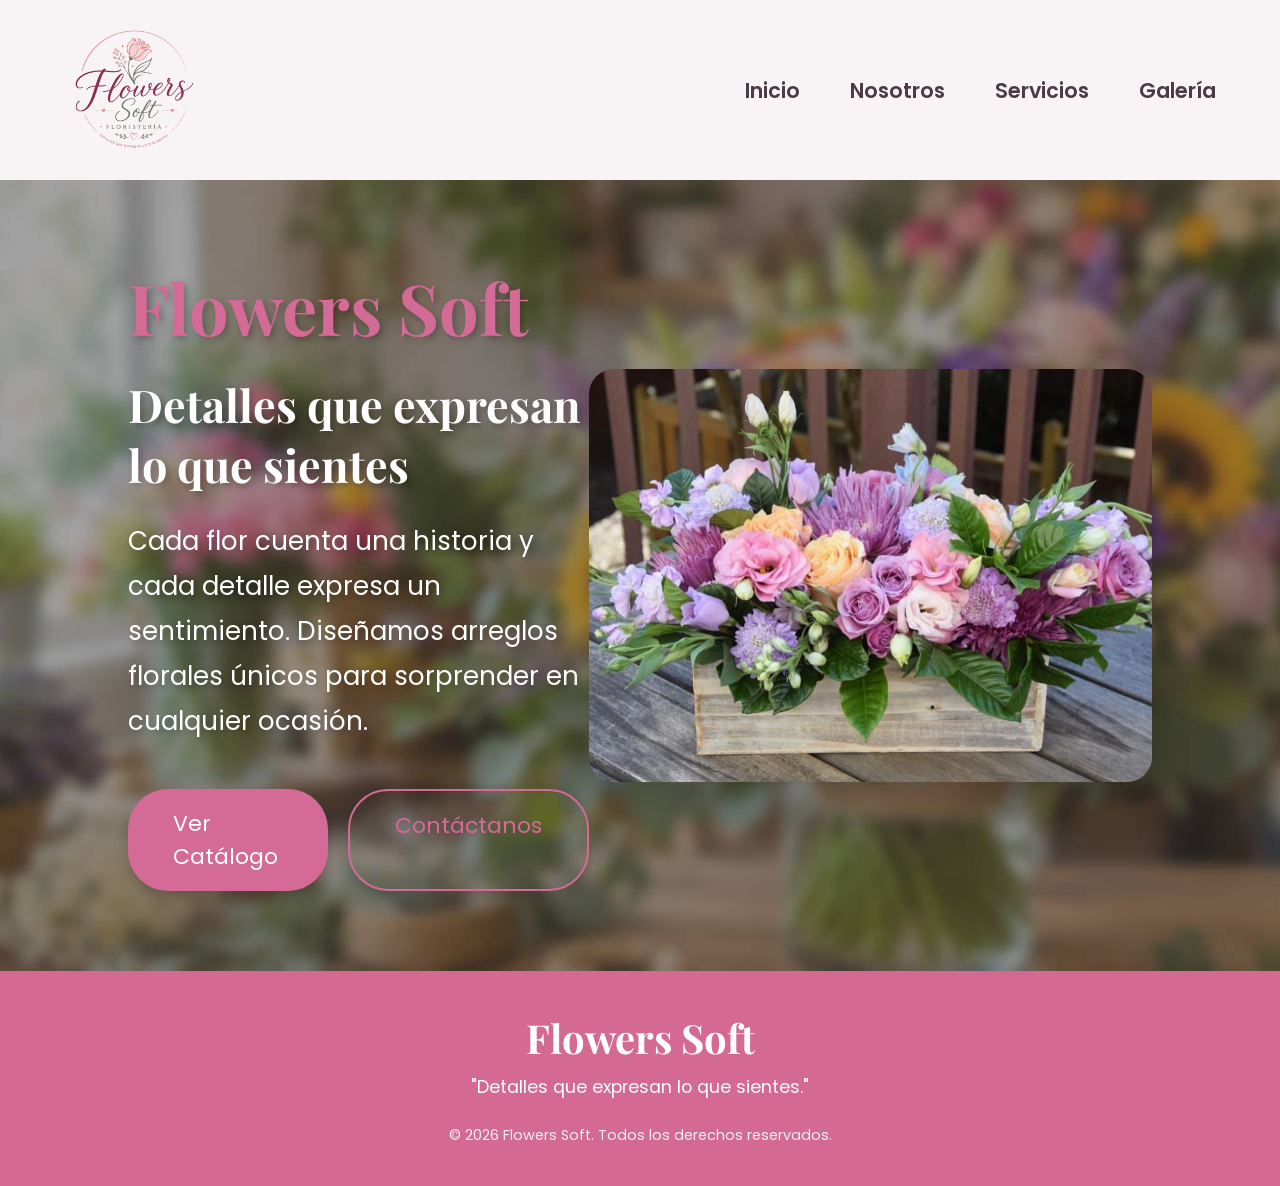
<file: index.html>
<!DOCTYPE html>
<html lang="es">

<!-- HEAD -->
<head>
    <meta charset="UTF-8">
    <meta name="viewport" content="width=device-width, initial-scale=1.0">
    <title> Flowers Soft </title>

    <!--  CSS -->
    <link rel="stylesheet" href="css/estilos.css">

    <!-- Google Fonts -->
    <link rel="preconnect" href="https://fonts.googleapis.com">
    <link rel="preconnect"  href="https://fonts.gstatic.com"crossorigin>
    <link href="https://fonts.googleapis.com/css2?family=Poppins:wght@300;400;500;600;700&family=Playfair+Display:wght@500;700&display=swap" rel="stylesheet">

</head>

<!-- HEADER -->
<header class="header">
    <div class="contenedor">

     <!-- MENU --> 
     <div class="logo">
         <img src="img/Logo.png" alt="Flowers Soft">
     </div>

     <nav class="menu">
         <ul>
            <li><a href="#">Inicio</a></li>
            <li><a href="nosotros.html">Nosotros</a></li>
            <li><a href="servicios.html">Servicios</a></li>
            <li><a href="galeria.html">Galería</a></li>
          </ul>
     </nav>
    </div>

</header>

     <!-- BANNER -->
<section class="banner">
    <div class="banner-texto">
        <h1>Flowers Soft</h1>
        <h2>Detalles que expresan lo que sientes</h2>
        <p>Cada flor cuenta una historia y cada detalle expresa un sentimiento. Diseñamos arreglos florales únicos para sorprender en cualquier ocasión.</p>

        <div class="botones">
           <a href="catalogo.html" class="btn">Ver Catálogo</a>
           <a href="contacto.html" class="btn2">Contáctanos</a>
        </div>
    </div>

    <div class="banner-imagen">
        <img src="img/Banner frontal.jpg" alt="Flowers Soft">
    </div>

</section>

<!-- FOOTER -->
<footer class="footer">

    <div class="footer-contenido">

        <h2>Flowers Soft</h2>
        <p class="footer-frase">
            "Detalles que expresan lo que sientes."
        </p>


        <p class="copyright">
            © 2026 Flowers Soft. Todos los derechos reservados.
        </p>

    </div>

</footer>
</file>
<file: css/estilos.css>
/* VARIABLES */
:root{
    /* Paleta de colores */
    --color-principal:#D46A92;
    --color-secundario:#F8DDE8;
    --color-acento:#F4A8C4;
    --color-fondo:#FFF8FB;
    --color-blanco:#FFFFFF;
    --color-texto:#4B3B47;
    --color-gris:#777777;

    /* Tipografías */
    --titulo:'Playfair Display', serif;
    --texto:'Poppins', sans-serif;

    /* Sombras */
    --sombra:0 8px 20px rgba(0,0,0,.10);

}

/* RESET */
*{
    margin:0;
    padding:0;
    box-sizing:border-box;
}

html{
    scroll-behavior:smooth;
}

body{
    font-family:var(--texto);
    background:var(--color-fondo);
    color:var(--color-texto);
}

img{
    width:100%;
    display:block;
}

ul{
    list-style:none;
}

a{
    text-decoration:none;
}

/* ESTILOS GENERALES */
.contenedor{
    width:90%;
    max-width:1200px;
    margin:auto;
}

section{
    padding:80px 0;
}

h1,h2,h3{
    font-family:var(--titulo);
}

/* 1. HEADER */
header{
    display:flex;
    justify-content:space-between;
    align-items:center;
    padding:20px; 
    background:white;
}

.logo{
    display:flex;
    align-items:center;
    gap:10px;
}

.logo img{
    width:100px;
}

/* MENÚ - ESTILOS Y EFECTO HOVER*/
.header{
    width:100%;
    background:#ffffff;
    padding:20px 0;
}

/* CONTENEDOR DEL HEADER */
.contenedor{
    width:90%;                    /* El encabezado ocupa el 90% del ancho de la pantalla */
    max-width:1200px;             /* Evita que el contenido sea demasiado ancho */
    margin:0 auto;                /* Centra el contenedor horizontalmente */
    display:flex;                 /* Coloca logo y menú en una misma fila */
    justify-content:space-between;/* Logo a la izquierda y menú a la derecha */
    align-items:center;           /* Centra verticalmente los elementos */
}

/* LOGO */
.logo img{
    width:120px;      /* Tamaño del logo */
    height:auto;      /* Conserva la proporción */
    display:block;    /* Elimina espacios innecesarios */
}

/* MENÚ */
.menu ul{
    display:flex;         /* Coloca las opciones horizontalmente */
    gap:35px;             /* Espacio entre opciones */
    list-style:none;      /* Elimina las viñetas */
    margin:0; 
    padding:0;
}

/* ENLACES */
.menu a{
    text-decoration:none;
    color:#333;
    font-size:18px;
    font-weight:600;
    transition:0.3s;
}

/* HOVER */
.menu a:hover{
    color:#D46B9D;
}

/* HEADER del Banner */
.header{
    width: 100%;
    background: #ffffff;   /* Fondo blanco */
    position: relative;
    z-index: 1000;         /* Siempre queda por encima del banner */
}

/* BANNER */
.banner{
    background-image: url("../img/Banner.jpg");
    background-repeat: no-repeat;
    background-size: cover;
    background-position: center;
    min-height: 700px;
    display: flex;
    justify-content: space-between; 
    align-items: center;
    padding: 80px 10%;
}

/* TEXTO */
.banner-texto{
    width:45%;
}

/* TÍTULO PRINCIPAL SOBRE EL BANNER */
.banner-texto h1{
    font-size: 70px;
    color: #D46A96;
    margin-bottom: 20px;
    -webkit-text-stroke: 0,5px #FFFFFF;            /* Contorno del texto */
    text-shadow: 3px 3px 6px rgba(0, 0, 0, 0.25);  /* Sombra del texto */
}

.banner-texto h2{
    font-size:45px;
    color:#ffffff;
    margin-bottom:25px;
    text-shadow: 3px 3px 6px rgba(0, 0, 0, 0.25);   /* Sombra del texto */
}

.banner-texto p{
    font-size:26px;
    color:#ffffff;
    line-height:45px;
    margin-bottom:45px;      
    text-shadow: 3px 3px 6px rgba(0, 0, 0, 0.25);    /* Sombra del texto */
}

/* CONTENEDOR DE BOTONES */
.botones{
    display:flex;
    gap:20px;
}

/* BOTÓN PRINCIPAL */
.btn{
    background:#D46A96;
    color:white;
    padding:18px 45px;
    border-radius:40px;
    text-decoration:none;
    font-size:22px;
    transition:.3s;
    box-shadow:0px 6px 15px rgba(0,0,0,.20);       /* Sombra del botón */

}

.btn:hover{
    background:#B54E79;
    box-shadow:0px 10px 20px rgba(0,0,0,.30);     /* La sombra aumenta al pasar el cursor */
}

/* BOTÓN SECUNDARIO */
.btn2{
    border:2px solid #D46A96;
    color:#D46A96;
    padding:18px 45px;
    border-radius:40px;
    text-decoration:none;
    font-size:22px;
    transition:.3s;
    box-shadow:0px 6px 15px rgba(0,0,0,.20);    /* Sombra del botón */
}

.btn2:hover{
    background:#D46A96;
    color:white;
    box-shadow:0px 10px 20px rgba(0,0,0,.30);    /* La sombra aumenta al pasar el cursor */

}

/* IMAGEN */
.banner-imagen{
    width:55%;
    display:flex;
    justify-content:flex-end;
}

.banner-imagen img{
    width:100%;
    max-width:820px;
    border-radius:25px;
    box-shadow:0px 15px 40px rgba(0,0,0,.15);
}


/* 2. NOSOTROS */
.banner-nosotros{
    width:100%; 
    height:160px; 
    background:linear-gradient(135deg, #F8DDE8); 
    display:flex; 
    align-items:center; 
    justify-content:space-between; 
    padding:20px 5%; 
    position:relative; 
    overflow:hidden;
    box-shadow:
    0 8px 20px rgba(212,106,146,.20);
}
/* TITULO NOSOTROS  */
.titulo-nosotros{
    margin-left:80px;   /*Distancia del titulo nosotros con respecto al borde izquierdo del banner*/ 
}

.titulo-nosotros h1{
    font-family:var(--titulo);
    font-size:90px;
    color:#D46A92;
    margin:0;
    text-shadow:2px 3px 8px rgba(0,0,0,.10);  
}

/* MENU NOSOTROS  */
.menu-nosotros{
    display:flex;
    align-items:center;
    gap:35px;
    margin-left:auto;
    margin-right:200px; /*Distancia del menu nosotros con respecto al borde derecho del banner*/
}

.menu-nosotros a{
    font-family:var(--texto);
    color:#4B3B47;
    font-size:18px;
    font-weight:600;
    transition:.3s;
}

.menu-nosotros a:hover{
    color:#D46A92; /* Color del texto al pasar el cursos */
    transform:translateY(-3px); /* Efecto de desplazamiento hacia arriba al pasar el cursor */
}

/* FLOR DERECHA  */
.flor-derecha{
    position:absolute;
    right:40px; 
    bottom:0px;
    width:160px;
    margin-right:50px; /*Distancia de la flor deerecha con respecto al borde derecho del banner*/
    height:auto;
    object-fit:contain;
    filter: drop-shadow(0 8px 15px rgba(0,0,0,.20)); /* Sombra de la flor derecha */
}

/* HISTORIA */
.seccion-nosotros{
    width:90%;
    max-width:1200px;
    margin:-20px auto 0;
}

.seccion-nosotros h2{
    text-align:center;
    font-family:var(--titulo);
    color:#D46A92;
    font-size:55px;
    margin-bottom:10px;
}

.seccion-nosotros > p{
    text-align:center;
    font-size:20px;
    line-height:32px;
    margin-bottom:45px;
}

/* TARJETAS  */
.tarjetas-nosotros{
    display:grid;
    grid-template-columns:repeat(3,1fr);
    gap:35px;
}

.tarjeta{
    background:white;
    padding:40px 30px;
    border-radius:25px;
    box-shadow:
    0 10px 25px rgba(212,106,146,0.15);
    text-align:center;
    border-top:5px solid #F4A8C4;
    transition:.3s;
}

.tarjeta:hover{
    transform:translateY(-10px);
}

.tarjeta h3{
    color:#D46A92;
    font-size:40px;
    margin-bottom:10px;
}

.tarjeta p,
.tarjeta li{
    font-size:20px;
    line-height:30px;
}

/* ALINEACIÓN DE VIÑETAS */
.tarjeta ul{
    text-align:left;
    padding-left:30px;
    margin:0 auto;
    max-width:250px;
}

.tarjeta li{
    font-size:20px;
    line-height:30px;
    margin-bottom:8px;
}


/* RESPONSIVE */
@media(max-width:900px){
    .tarjetas-nosotros{
        grid-template-columns:1fr;
    }
    .banner-nosotros .flor-derecha{
        width:120px;
    }

    .contenido-nosotros h1{
        font-size:50px;
    }
}


/* 3. SERVICIOS */
/* BANNER */
.banner-servicios{
    width:100%;
    height:160px;
    background:linear-gradient(135deg,#F8DDE8);
    display:flex;
    justify-content:space-between;
    align-items:center;
    padding:20px 5%;
    position:relative;
    overflow:hidden;
    box-shadow:0 8px 20px rgba(212,106,146,.20);
}

/* TÍTULO */
.titulo-servicios{
    margin-left:80px;
}

.titulo-servicios h1{
    font-family:var(--titulo);
    font-size:90px;
    color:#D46A92;
    margin:0;
    text-shadow:2px 3px 8px rgba(0,0,0,.10);
}

/* MENÚ */
.menu-servicios{
    display:flex;
    align-items:center;
    gap:35px;
    margin-left:auto;
    margin-right:200px;
}

.menu-servicios a{
    font-family:var(--texto);
    color:#4B3B47;
    font-size:18px;
    font-weight:600;
    transition:.3s;
}

.menu-servicios a:hover{
    color:#D46A92;
    transform:translateY(-3px);
}

/* FLOR */
.banner-servicios .flor-derecha{
    position:absolute;
    right:40px;
    bottom:0;
    width:160px;
    margin-right:50px;
    filter:drop-shadow(0 8px 15px rgba(0,0,0,.20));
}

/* INTRODUCCIÓN */
.introduccion-servicios{
    width:90%;
    max-width:1200px;
    margin:-20px auto 50px;
    text-align:center;
}

.introduccion-servicios h2{
    font-family:var(--titulo);
    color:#D46A92;
    font-size:55px;
    margin-bottom:10px;
}

.introduccion-servicios p{
    font-family:var(--texto);
    color:#4B3B47;
    font-size:20px;
    line-height:32px;
    max-width:1100px;
    margin:auto;
}

/* CONTENEDOR */
.contenedor-servicios{
    width:90%;
    max-width:1200px;
    margin:-170px auto 70px;  /* Ajusta el margen superior para que las tarjetas se superpongan ligeramente con la introducción */
    display:grid;
    grid-template-columns:repeat(3,1fr);
    gap:35px;
}

/* TARJETAS */
.card-servicio{
    background:#FFFFFF;
    border-radius:25px;
    overflow:hidden;
    border-top:5px solid #F4A8C4;
    box-shadow:0 10px 25px rgba(212,106,146,.15);
    transition:.3s;
    display:flex;
    flex-direction:column;
}

.card-servicio:hover{
    transform:translateY(-10px);
}

/* IMAGEN */
.card-servicio img{
    width:100%;
    height:320px;
    object-fit:cover;
}

/* INFORMACIÓN */
.info-servicio{
    padding:30px;
    text-align:center;
    display:flex;
    flex-direction:column;
    flex:1;
}

.info-servicio h3{
    font-family:var(--titulo);
    color:#D46A92;
    font-size:40px;
    margin-bottom:15px;
}

.info-servicio p{
    font-family:var(--texto);
    color:#4B3B47;
    font-size:20px;
    line-height:30px;
    margin-bottom:25px;
    flex:1;
}

/* BOTÓN */
.btn-servicio{
    background:#D46A96;
    color:#FFFFFF;
    padding:15px 35px;
    border-radius:40px;
    font-family:var(--texto);
    font-size:18px;
    font-weight:600;
    text-decoration:none;
    transition:.3s;
    align-self:center;
    box-shadow:0 6px 15px rgba(0,0,0,.20);
}

.btn-servicio:hover{
    background:#B54E79;
    box-shadow:0 10px 20px rgba(0,0,0,.30);
}

/* RESPONSIVE */
@media(max-width:950px){
    .contenedor-servicios{
        grid-template-columns:repeat(2,1fr);
    }
}

@media(max-width:650px){
    .contenedor-servicios{
        grid-template-columns:1fr;
    }

    .titulo-servicios h1{
        font-size:55px;
    }

    .introduccion-servicios h2{
        font-size:40px;
    }

    .info-servicio h3{
        font-size:32px;
    }
}

/* 4. CATÁLOGO */
/* BANNER */
.banner-catalogo{
    width:100%;
    height:160px;
    background:linear-gradient(135deg,#F8DDE8);
    display:flex;
    justify-content:space-between;
    align-items:center;
    padding:20px 5%;
    position:relative;
    overflow:hidden;
    box-shadow:0 8px 20px rgba(212,106,146,.20);
}

/* TÍTULO */
.titulo-catalogo{
    margin-left:80px;
}

.titulo-catalogo h1{
    font-family:var(--titulo);
    font-size:90px;
    color:#D46A92;
    margin:0;
    text-shadow:2px 3px 8px rgba(0,0,0,.10);
}

/* MENÚ */
.menu-catalogo{
    display:flex;
    align-items:center;
    gap:35px;
    margin-left:auto;
    margin-right:200px;
}

.menu-catalogo a{
    font-family:var(--texto);
    color:#4B3B47;
    font-size:18px;
    font-weight:600;
    transition:.3s;
}

.menu-catalogo a:hover{
    color:#D46A92;
    transform:translateY(-3px);
}

/* MARGARITA */

.flor-derecha{
    position:absolute;
    right:40px;
    bottom:0;
    width:160px;
    margin-right:50px;
    filter:drop-shadow(0 8px 15px rgba(0,0,0,.20));
}

/* DESCRIPCIÓN */

.introduccion-catalogo{
    width:90%;
    max-width:1200px;
    margin:-20px auto 50px;
    text-align:center;
}

.introduccion-catalogo h2{
    font-family:var(--titulo);
    color:#D46A92;
    font-size:55px;
    margin-bottom:10px;
}

.introduccion-catalogo p{
    font-family:var(--texto);
    color:#4B3B47;
    font-size:20px;
    line-height:32px;
    max-width:1100px;
    margin:auto;
}

/* CONTENEDOR DE LAS CARDS */
.catalogo{
    width:90%;
    max-width:1200px;
    margin:-170px auto 70px;  /* Ajusta el margen superior para que las tarjetas se superpongan ligeramente con la introducción */
    display:grid;
    grid-template-columns:repeat(3,1fr);
    gap:35px;
    align-items:stretch;
}


/* CARD */
.producto{
    background: #ffffff;
    border-radius: 25px; 
    overflow: hidden;
    border-top:5px solid #F4A8C4;
    box-shadow:0 10px 25px rgba(212,106,146,.15); 
    text-align: center;
    padding-bottom: 25px;
    transition: all 0.3s ease; 
    display:flex;
    flex-direction:column;
    height:100%;
}

.producto:hover{
    transform: translateY(-10px);
}

/* IMAGEN */
.producto img{
    width: 100%;
    height: 500px; 
    object-fit: cover;
    display:block;
}

/* TÍTULO */
.producto h3{
    font-family:var(--titulo);
    color:#D46A92;
    font-size:2rem;
    margin:20px auto 10px;
    width:85%;
}

/* DESCRIPCIÓN */
.producto p{
    font-family:var(--texto);
    color:#4B3B47;
    font-size:20px;
    line-height:30px;
    width:85%;
    margin:0 auto 25px;
    text-align:center;
    flex:1;
}

/* PRECIO */
.producto span{
    display: block;
    font-size: 30px;
    font-weight: bold;
    color: #7A9E7E;
    margin-bottom: 20px;
}

/* BOTÓN */
.boton{
    background: #D46A96;
    color: #ffffff;
    text-decoration: none;
    padding: 15px 35px;
    border-radius: 40px;
    font-weight: 600;
    transition: 0.3s;
    margin-top: auto;
    align-self: center;
    box-shadow:0 6px 15px rgba(0,0,0,.20);
    font-family:var(--texto);
    font-size:18px;
}

.boton:hover{
    background:#B54E79;
    box-shadow:0 10px 20px rgba(0,0,0,.30);
}

/* 5. GALERÍA */
/* BANNER */
.banner-galeria{
    width:100%;
    height:160px;
    background:linear-gradient(135deg,#F8DDE8);
    display:flex;
    justify-content:space-between;
    align-items:center;
    padding:20px 5%;
    position:relative;
    overflow:hidden;
    box-shadow:0 8px 20px rgba(212,106,146,.20);
}

/* LOGO */
.logo-banner{
    margin-left:80px;
}

.logo-banner h2{
    font-family:var(--titulo);
    font-size:90px;
    color:#D46A92;
    margin:0;
    text-shadow:2px 3px 8px rgba(0,0,0,.10);
}

/*MENÚ */
.menu-galeria{
    display:flex;
    align-items:center;
    gap:35px;
    margin-left:auto;
    margin-right:200px;
}

.menu-galeria a{
    font-family:var(--texto);
    color:#4B3B47;
    font-size:18px;
    font-weight:600;
    transition:.3s;
}

.menu-galeria a:hover{
    color:#D46A92;
    transform:translateY(-3px);
}

/*FLOR */
.flor-derecha{
    position:absolute;
    right:40px;
    bottom:0;
    width:160px;
    margin-right:50px;
    filter:drop-shadow(0 8px 15px rgba(0,0,0,.20));
}

/* TEXTO */
.contenido-banner{
    width:90%;
    max-width:1200px;
    margin:-20px auto 50px;
    text-align:center;
}

.contenido-banner h1{
    font-family:var(--titulo);
    color:#D46A92;
    font-size:55px;
    margin-bottom:10px;
}

.contenido-banner p{
    font-family:var(--texto);
    color:#4B3B47;
    font-size:20px;
    line-height:32px;
    max-width:1100px;
    margin:auto;
}

/* GALERÍA */
.galeria-floral{
    width:90%;
    max-width:1200px;
    margin:-170px auto 70px;
    margin:auto;
    padding-bottom:80px;
}

.galeria{
    display:grid;
    margin:-170px auto 70px;
    grid-template-columns:repeat(4,1fr);
    gap:30px;
}

/* TARJETAS */
.item{
    background:#fff;
    border-radius:20px;
    overflow:hidden;
    box-shadow:0 10px 25px rgba(212,106,146,.15);
    transition:.35s;
}

.item img{
    width:100%;
    height:330px;
    object-fit:cover;
    display:block;
    transition:.4s;
}

.item:hover{
    transform:translateY(-8px);
    box-shadow:0 18px 35px rgba(212,106,146,.25);
}

.item:hover img{
    transform:scale(1.08);
}

/* RESPONSIVE */
@media(max-width:1000px){
    .galeria{
        grid-template-columns:repeat(2,1fr);
    }

    .logo-banner h2{
        font-size:60px;
    }
}

@media(max-width:768px){
    .banner-galeria{
        flex-direction:column;
        justify-content:center;
        height:auto;
        padding:30px 5%;
    }

    .menu-galeria{
        margin:25px 0 0;
        flex-wrap:wrap;
        justify-content:center;
    }

    .flor-derecha{
        width:100px;
        right:10px;
    }

    .contenido-banner h1{
        font-size:40px;
    }

    .galeria{
        grid-template-columns:1fr;
    }
}


/* 6. CONTACTO */

*{
    margin:0;
    padding:0;
    box-sizing:border-box;
}

body{
    margin:0;
}


.banner-contacto{
   width:100%;
    height:160px;
    background:linear-gradient(135deg,#F8DDE8);
    display:flex;
    justify-content:space-between;
    align-items:center;
    padding:20px 5%;
    position:relative;
    overflow:hidden;
    box-shadow:0 8px 20px rgba(212,106,146,.20);
}

/* TÍTULO */

.titulo-contacto{
    margin-left:80px;
}

.titulo-contacto h1{
    font-family:var(--titulo);
    font-size:90px;
    color:#D46A92;
    margin:0;
    text-shadow:2px 3px 8px rgba(0,0,0,.10);
}

/* MENÚ */

.menu-contacto{
    display:flex;
    align-items:center;
    gap:35px;
    margin-left:auto;
    margin-right:200px;
}

.menu-contacto a{
    font-family:var(--texto);
    color:#4B3B47;
    font-size:18px;
    font-weight:600;
    text-decoration:none;
    transition:.3s;
}

.menu-contacto a:hover{
    color:#D46A92;
    transform:translateY(-3px);
}

/* FLOR */
   .flor-contacto{
    position:absolute;
    right:40px;
    bottom:10px;
    width:110px;
    margin-right:30px;
    filter:drop-shadow(0 8px 15px rgba(0,0,0,.20));
}
.contacto{
    padding: 30px 10px 10px;
    background: #fff8fb;
    text-align: center;
}

.contenedor-contacto{
    width: 90%;
    max-width: 1000px;
    margin: auto;
}

.contacto h1{
    font-family: 'Playfair Display', serif;
    font-size: 3rem;
    color: #d46a92;
    margin-bottom: 20px;
}

.subtitulo{
    font-size: 1.2rem;
    color: #555;
    margin-bottom: 50px;
}

.info-contacto{
    display: grid;
    grid-template-columns: repeat(2, 1fr);
    gap: 30px;
    margin-bottom: 20px;
}
.dato{
    background: #f6dce5;
    padding: 30px;
    border-radius: 20px;
}

.dato h3{
    color: #d46a92;
    margin-bottom: 15px;
}

.dato p{
    color: #555;
    line-height: 1.6;
}

@media (max-width: 768px){
    .info-contacto{
        grid-template-columns: 1fr;
    }
}

 .mapa{
    width: 90%;
    max-width: 1000px;
    margin: 30px auto;
    text-align: center;
}
.mapa h2{
    font-family: var(--titulo);
    color: #D46A92;
    font-size: 3rem;
    margin-bottom: 15px;
}

.mapa iframe{
    border-radius: 20px;
    box-shadow: 0 8px 20px rgba(0,0,0,0.15);
}

/* 7. FOOTER */
/* FOOTER */

.footer{
    background: #d46a92;
    color: white;
    text-align: center;
    padding: 40px 20px;
    width: 100%;
    margin-top: 0px;
}
.footer-contenido{
    width: 90%;
    max-width: 1000px;
    margin: auto;
}

.footer h2{
    font-family: 'Playfair Display', serif;
    font-size: 2.5rem;
    margin-bottom: 10px;
}

.footer-frase{
    margin-bottom: 25px;
    font-size: 1.1rem;
}

.footer-enlaces{
    margin-bottom: 25px;
}

.footer-enlaces a{
    color: white;
    text-decoration: none;
    margin: 0 15px;
    font-weight: 500;
    transition: 0.3s;
}

.footer-enlaces a:hover{
    color: #f8dce5;
}

.copyright{
    font-size: 0.9rem;
    opacity: 0.9;
}

/* HEADER */

.header{
    background: #f8f3f5;
    padding: 20px 0;
}

.contenedor{
    width: 90%;
    max-width: 1200px;
    margin: auto;
    display: flex;
    justify-content: space-between;
    align-items: center;
}

.logo img{
    width: 140px;
}

.menu ul{
    list-style: none;
    display: flex;
    gap: 50px;
}

.menu ul li a{
    text-decoration: none;
    color: #4b3b47;
    font-size: 1.3rem;
    font-weight: 600;
    transition: 0.3s;
}

.menu ul li a:hover{
    color: #d46a92;
}
</file>
